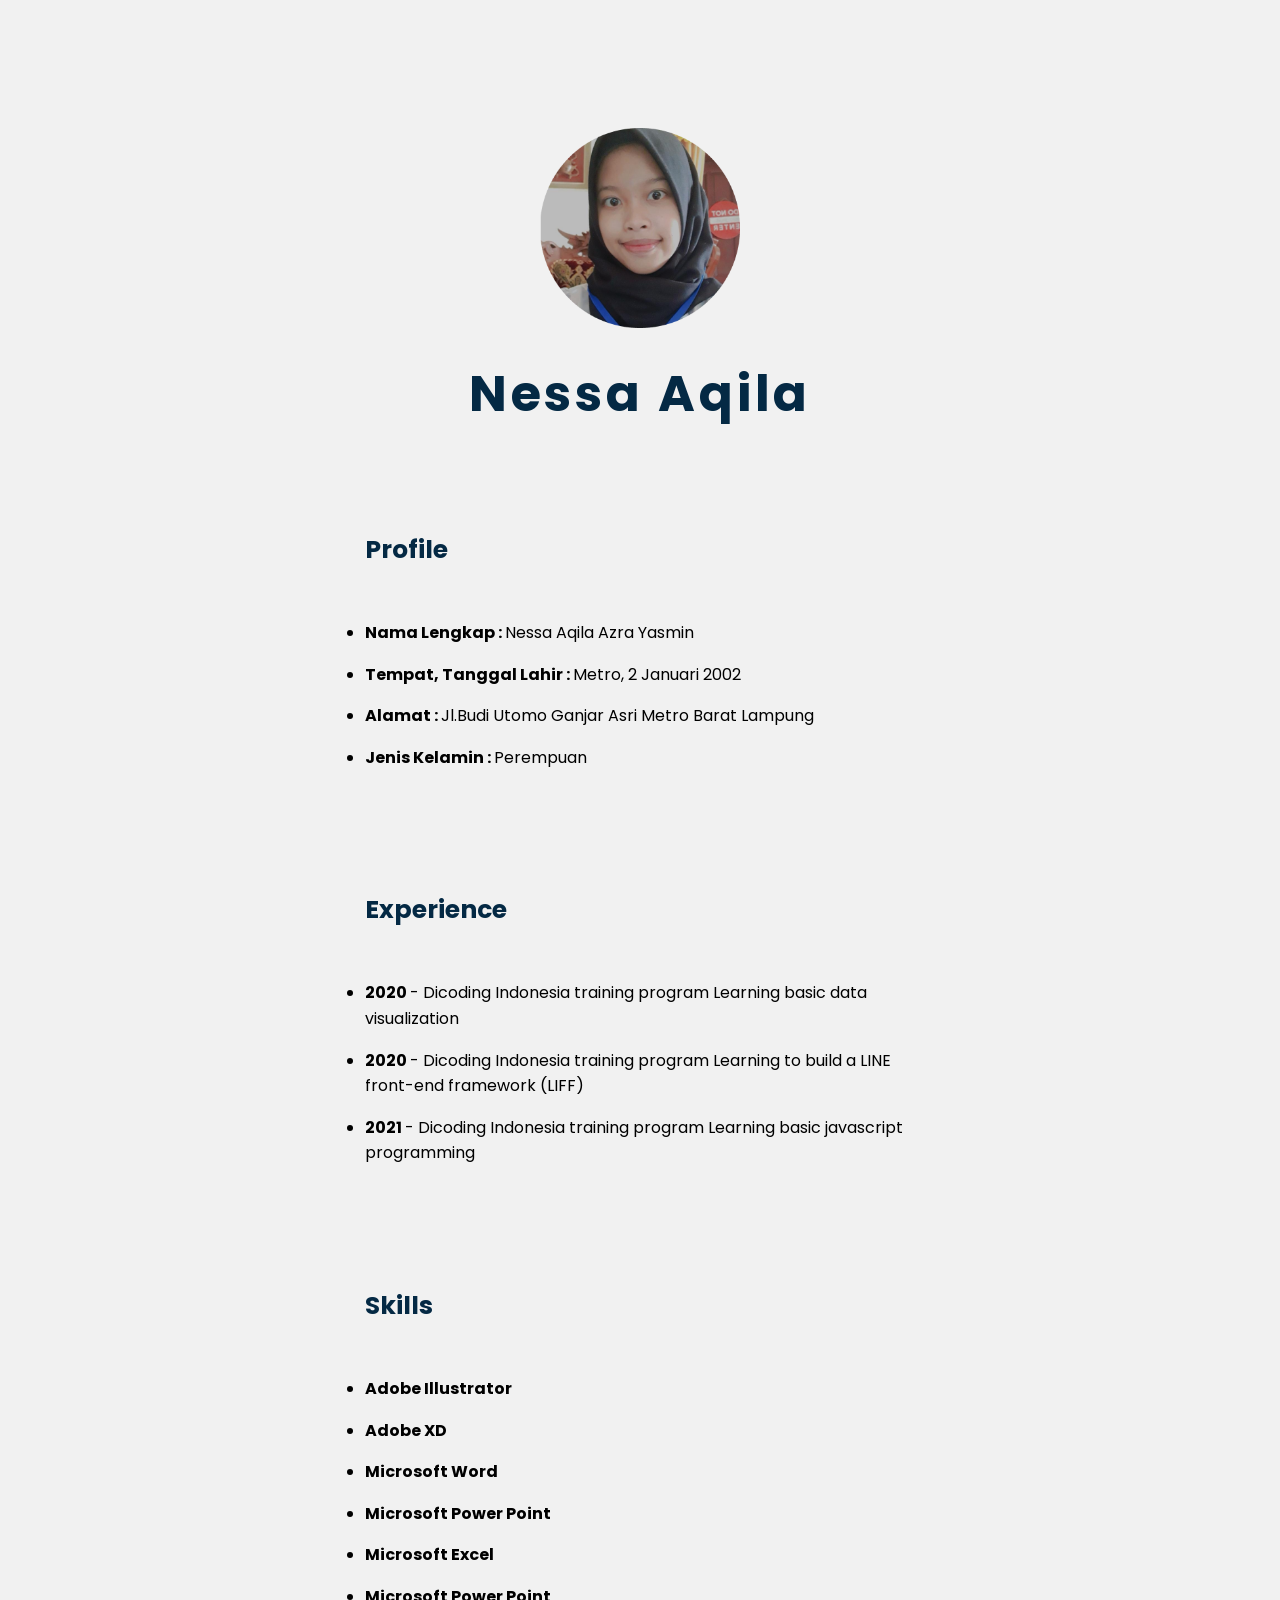
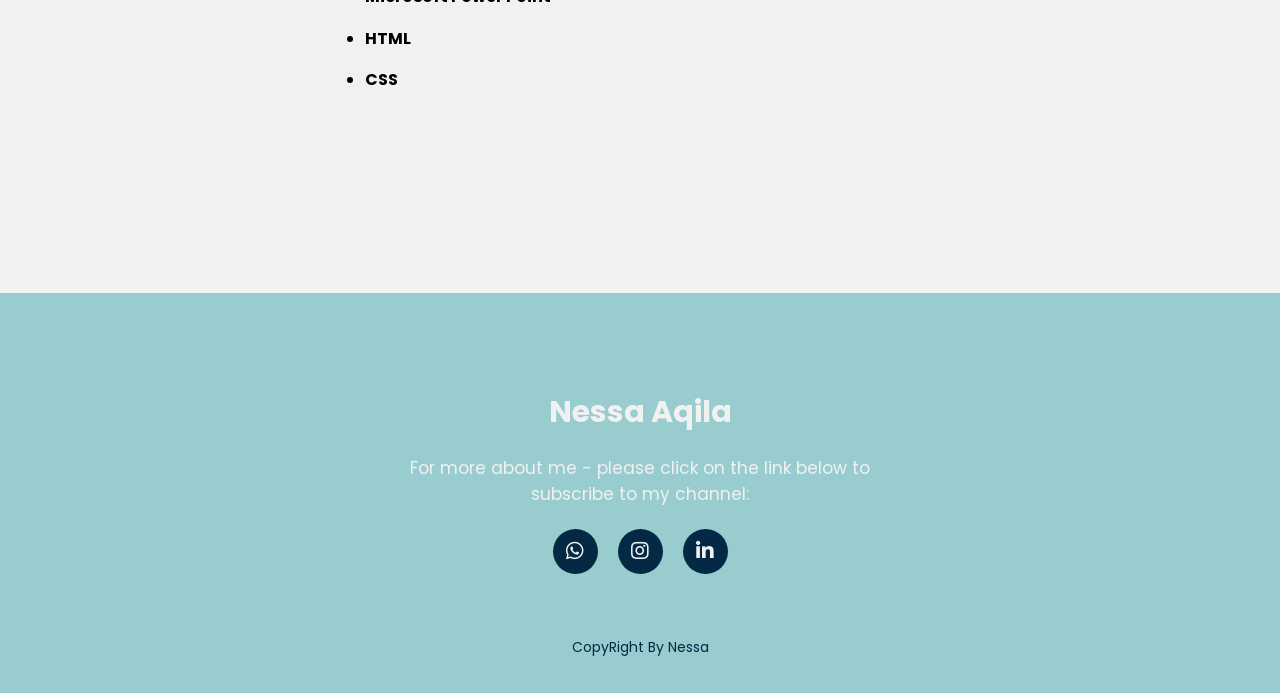
<file: about.html>
<!DOCTYPE html>
<html lang="en">
<head>
    <meta charset="UTF-8">
    <meta http-equiv="X-UA-Compatible" content="IE=edge">
    <meta name="viewport" content="width=device-width, initial-scale=1.0">
    <title>About Me</title>
    <link rel="stylesheet" type="text/css" href="style.css">

	<link rel="preconnect" href="https://fonts.gstatic.com">
    <link href="https://fonts.googleapis.com/css2?family=Poppins:ital,wght@0,400;0,500;0,600;0,700;1,400;1,500;1,600;1,700&display=swap" rel="stylesheet">
    
    <!-- AOS -->
    <link rel="stylesheet" href="https://unpkg.com/aos@next/dist/aos.css" />

    <link rel="stylesheet" href="https://cdnjs.cloudflare.com/ajax/libs/font-awesome/5.15.3/css/all.min.css" integrity="sha512-iBBXm8fW90+nuLcSKlbmrPcLa0OT92xO1BIsZ+ywDWZCvqsWgccV3gFoRBv0z+8dLJgyAHIhR35VZc2oM/gI1w==" crossorigin="anonymous" referrerpolicy="no-referrer" />
</head>
<body>
    <main id="main"  data-aos="fade-down" data-aos-duration="2000">
        <div class="content1" id="home">
            <img src="assets/01.png" alt="">
			<h1>Nessa Aqila</h1>
		</div>

        <div class="list">
            <ul>
              <h3>Profile</h3>
              <li><strong>Nama Lengkap : </strong>Nessa Aqila Azra Yasmin</li>
              <li>
                <strong>Tempat, Tanggal Lahir : </strong>Metro, 2 Januari 2002
              </li>
              <li>
                <strong>Alamat : </strong>Jl.Budi Utomo Ganjar Asri Metro Barat Lampung
              </li>
              <li>
                <strong>Jenis Kelamin : </strong>Perempuan
              </li>
            </ul>
        </div>

        <div class="list">
            <ul>
              <h3>Experience</h3>
              <li><strong>2020 </strong>- Dicoding Indonesia training
                program
                Learning basic data visualization</li>
              <li>
                <strong>2020 </strong>- Dicoding Indonesia training
                program
                Learning to build a LINE front-end
                framework (LIFF)
              </li>
              <li>
                <strong>2021 </strong>- Dicoding Indonesia training
                program
                Learning basic javascript
                programming
              </li>
            </ul>
        </div>

        <div class="list">
            <ul>
              <h3>Skills</h3>
              <li><strong>Adobe Illustrator</strong></li>
              <li>
                <strong>Adobe XD</strong>
              </li>
              <li>
                <strong>Microsoft Word</strong>
              </li>
              <li>
                <strong>Microsoft Power Point</strong>
              </li>
              <li>
                <strong>Microsoft Excel</strong>
              </li>
              <li>
                <strong>Microsoft Power Point</strong>
              </li>
              <li>
                <strong>HTML</strong>
              </li>
              <li>
                <strong>CSS</strong>
              </li>
            </ul>
        </div>

      </main>

      <!------footer start--------->
      <footer>
		<p>Nessa Aqila</p>
		<p>For more about me - please click on the link below to subscribe to my channel:</p>
		<div class="contact-link">
			<a href="https://api.whatsapp.com/send?phone=6282269656771" ><i class="fab fa-whatsapp"></i></a>
			<a href="https://instagram.com/nsaazr_?utm_medium=copy_link"><i class="fab fa-instagram"></i></a>
			<a href="https://www.linkedin.com/in/nessa-aqila-azra-yasmin-271120203/" ><i class="fab fa-linkedin-in"></i></a>
		</div>
		<p class="end">CopyRight By Nessa</p>
	</footer>

    <!-- AOS JavaScript -->
    <script src="https://unpkg.com/aos@next/dist/aos.js"></script>
    <script>
      AOS.init();
    </script>

<script src="https://cdn.freecodecamp.org/testable-projects-fcc/v1/bundle.js"></script>
      
</body>
</html>
</file>
<file: style.css>
*{
	padding: 0;
	margin: 0;
	font-family: 'Poppins', sans-serif;
	box-sizing: border-box;
}

body {
	background-color: #F1F1F1;
}

.hero{
	height: 130vh;
	width: 100%;
	background-size: cover;
	background-position: center;
}
.navbar{
	display: flex;
	align-items: center;
	justify-content: space-between;
	padding-top: 15px;
	padding-left: 8%;
	padding-right: 8%;
	overflow: hidden;
	background-color: #F1F1F1;
	box-shadow: -3px -3px 7px #ffffff, 3px 3px 5px #ceced1;
	position: fixed;
	top: 0;
	width: 100%;
	height: 100px;
	z-index: 2;
}

.logo{
	color: #042944;
	font-size: 35px;
	letter-spacing: 1px;
	cursor: pointer;
	z-index: 1;
}

.link {
	z-index: 1;
}

nav ul li{
	list-style-type: none;
	display: inline-block;
	padding: 10px  25px;
}

nav ul li a{
	color: #042944;
	text-decoration: none;
	font-weight: 500;
    font-size: 16px;
	text-transform: capitalize;
}

nav ul li a:hover{
	color: #98CCCE;
	transition: .4s;
}
.btn{
	background-color:#98CCCE;
	color: #F1F1F1;
	text-decoration: none;
    box-shadow: 9px 7px 25px rgba(152, 204, 206, 0.59);
	border: 2px solid transparent;
	font-weight: bold;
	padding: 10px 25px;
	border-radius: 30px;
	transition: transform .4s;
    z-index: 1; 
}
.btn:hover{
	transform: scale(1.2);
}
.content{
	display: flex;
    flex-direction: column;
    justify-content: center;
    align-items: center;
	top: 50%;
	transform: translateY(-50%);
}

.content img {
	width: 200px;
    margin-top: 55%;
    margin-bottom: 50px;
}

h1{
	color: #042944;
	font-size: 50px;
    font-weight: 700;
    line-height: 32px;
    letter-spacing: 0.075em;
}
h3{
	color: #042944;
	font-size: 25px;
    margin-top: 20px;
	margin-bottom: 50px;
}
h4{
	color: #F1F1F1;
	letter-spacing: 2px;
	font-size: 20px;
}

#welcome-section {
	padding-top: 0px;
	margin-top: 0px;
	display: block;
	height: 100vh;
}
.about{
	width: 100%;
	padding: 100px 0px;
}
.about img{
	height: auto;
	width: 300px;
}
.about-text{
	width: 550px;
}
.main{
	width: 1130px;
	max-width: 95%;
	margin: 0 auto;
	display: flex;
	align-items: center;
	justify-content: space-around;
}
.about-text h2{
	color: #042944;
	font-size: 50px;
    font-weight: 700;
    line-height: 32px;
    letter-spacing: 0.075em;
	text-transform: capitalize;
	margin-bottom: 20px;
}
.about-text h5{
	color: #042944;
	letter-spacing: 2px;
	font-size: 22px;
	margin-bottom: 25px;
	text-transform: capitalize;
}
.about-text p{
    color: #042944;
	font-size: 15px;
    font-weight: 400;
    line-height: 23px;
    letter-spacing: 0.075em; 
	margin-bottom: 45px;
}
button{
	background-color:#98CCCE;
	color: #F1F1F1;
	text-decoration: none;
	border: 2px solid transparent;
	box-shadow: 9px 7px 25px rgba(152, 204, 206, 0.59);
	font-weight: bold;
	padding: 13px 30px;
	border-radius: 30px;
	transition: .4s; 
}
button:hover{
	background-color: transparent;
    color: #042944;
	border: 2px solid #042944;
	cursor: pointer;
}

.portofolio {
	margin-top: 200px;
}

.container{
    max-width:1200px;
    margin:0 auto;
}

.owl-carousel,.owl-carousel .owl-item{-webkit-tap-highlight-color:transparent;position:relative}.owl-carousel{background:#F1F1F1;display:none;width:100%;z-index:1}.owl-carousel .owl-stage{position:relative;-ms-touch-action:pan-Y;touch-action:manipulation;-moz-backface-visibility:hidden}.owl-carousel .owl-stage:after{content:'.';display:block;clear:both;visibility:hidden;line-height:0;height:0}.owl-carousel .owl-stage-outer{position:relative;overflow:hidden;width:100%;transform:scale(1.7);padding:80px 0}.owl-carousel .owl-item,.owl-carousel .owl-wrapper{-webkit-backface-visibility:hidden;-moz-backface-visibility:hidden;-ms-backface-visibility:hidden;-webkit-transform:translate3d(0,0,0);-moz-transform:translate3d(0,0,0);-ms-transform:translate3d(0,0,0)}.owl-carousel .owl-item{min-height:1px;float:left;-webkit-backface-visibility:hidden;-webkit-touch-callout:none;transition:all .4s ease-in-out}.owl-carousel .owl-item img{background:#eee;display:block;width:100%;border-radius:5px;height:240px;object-fit:cover}.owl-carousel .owl-dots.disabled,.owl-carousel .owl-nav.disabled{display:none}.no-js .owl-carousel,.owl-carousel.owl-loaded{display:block}.owl-carousel .owl-dot,.owl-carousel .owl-nav .owl-next,.owl-carousel .owl-nav .owl-prev{cursor:pointer;-webkit-user-select:none;-khtml-user-select:none;-moz-user-select:none;-ms-user-select:none;user-select:none}.owl-carousel .owl-nav button.owl-next,.owl-carousel .owl-nav button.owl-prev,.owl-carousel button.owl-dot{background:0 0;color:inherit;border:none;padding:0!important;font:inherit}.owl-carousel.owl-loading{opacity:0;display:block}.owl-carousel.owl-hidden{opacity:0}.owl-carousel.owl-refresh .owl-item{visibility:hidden}.owl-carousel.owl-drag .owl-item{-ms-touch-action:pan-y;touch-action:pan-y;-webkit-user-select:none;-moz-user-select:none;-ms-user-select:none;user-select:none}.owl-carousel.owl-grab{cursor:move;cursor:grab}.owl-carousel.owl-rtl{direction:rtl}.owl-carousel.owl-rtl .owl-item{float:right}.owl-height{transition:height .5s ease-in-out}.owl-carousel .owl-item .owl-lazy{opacity:0;transition:opacity .4s ease}.owl-carousel .owl-item .owl-lazy:not([src]),.owl-carousel .owl-item .owl-lazy[src^='']{max-height:0}.owl-carousel .owl-item img.owl-lazy{transform-style:preserve-3d}.owl-carousel .owl-video-wrapper{position:relative;height:100%;background:#000}.owl-carousel .owl-video-play-icon{position:absolute;height:80px;width:80px;left:50%;top:50%;margin-left:-40px;margin-top:-40px;background:url(owl.video.play.png) no-repeat;cursor:pointer;z-index:1;-webkit-backface-visibility:hidden;transition:transform .1s ease}.owl-carousel .owl-video-play-icon:hover{-ms-transform:scale(1.3,1.3);transform:scale(1.3,1.3)}.owl-carousel .owl-video-playing .owl-video-play-icon,.owl-carousel .owl-video-playing .owl-video-tn{display:none}.owl-carousel .owl-video-tn{opacity:0;height:100%;background-position:center center;background-repeat:no-repeat;background-size:contain;transition:opacity .4s ease}.owl-carousel .owl-video-frame{position:relative;z-index:1;height:100%;width:100%}.owl-item .blanter-owl-image{opacity:0;transition:all .3s ease-in-out}.owl-item.active .blanter-owl-image{transform:scale(1);opacity:1}.owl-item .blanter-desc{transform:translate(0,40px);opacity:0}.owl-item.active .blanter-desc{transform:translate(0,0);opacity:1}.owl-dots{text-align:center;position:relative;bottom:0;left:0;right:0}.blanter-owl-image{z-index:1}.owl-carousel .owl-dots button{background:#ddd;width:11px;height:11px;border-radius:10px;margin:0 5px}.owl-carousel .owl-dots button.active{background:#2b69e2;width:20px}.sliderbanner.container{position:relative;max-width:1200px;margin:0 auto;padding:20px 0;overflow:hidden}.owl-item.active{opacity:.5}.owl-item.active.center{opacity:1}.owl-nav{position:absolute;z-index:1;width:100%;font-size:40px;top:40%}.owl-carousel .owl-nav button.owl-next,.owl-carousel .owl-nav button.owl-prev{box-shadow:0 5px 8px rgb(0 0 0 / 15%);background:#fff;height:50px;line-height:0;width:50px;border-radius:100%;position:absolute}.owl-carousel .owl-nav button.owl-next{right:18%}.owl-carousel .owl-nav button.owl-prev{left:18%}
  @media screen and (max-width:980px){.owl-carousel .owl-stage-outer{transform:scale(1.5)}}
  @media screen and (max-width:768px){.owl-carousel .owl-stage-outer{transform:scale(1);padding:10px 0}.owl-nav{display:none}}


.title h2{
	color: #042944;
	font-size: 50px;
    font-weight: 700;
    line-height: 32px;
    letter-spacing: 0.075em;
	text-transform: capitalize;
	margin: 30px auto;
	text-align: center;
}

footer{
	position: relative;
	width: 100%;
	height: 400px;
	background: #98CCCE;
	display: flex;
	flex-direction: column;
	align-items: center;
	justify-content: center;
	margin-top: 200px;
}
footer p:nth-child(1){
	font-size: 30px;
	color: #F1F1F1;
	margin-bottom: 20px;
	font-weight: bold;
}
footer p:nth-child(2){
	color: #F1F1F1;
	font-size: 17px;
	width: 500px;
	text-align: center;
	line-height: 26px;
}
.contact-link{
	display: flex;
}
.contact-link a{
	width: 45px;
	height: 45px;
	display: flex;
	align-items: center;
	justify-content: center;
	background:  #042944;
	border-radius: 50%;
	margin: 22px 10px;
	color: #F1F1F1;
	text-decoration: none;
	font-size: 20px;
}
.contact-link a:hover{
	transform: scale(1.3);
	transition: .3s;
}
.end{
	position: absolute;
	color:#042944;
	bottom: 35px;
	font-size: 14px; 
}

/*About*/

.content1{
	display: flex;
    flex-direction: column;
    justify-content: center;
    align-items: center;
}

.content1 img {
	width: 200px;
    margin-top: 10%;
    margin-bottom: 50px;
}

.profile h3{
	color: #042944;
	font-size: 25px;
    margin-top: 120px;
	margin-bottom: 50px;

}

.list ul {
    max-width: 550px;
    margin: 120px auto 50px auto;
    text-align: left;
    line-height: 1.6;
  }
  
.list li {
    margin: 16px 0;
}

/* media query ketika membuka di mobile */
@media screen and (max-width: 600px) {
    .btn {
		font-size: 10px;
	}
}
</file>
